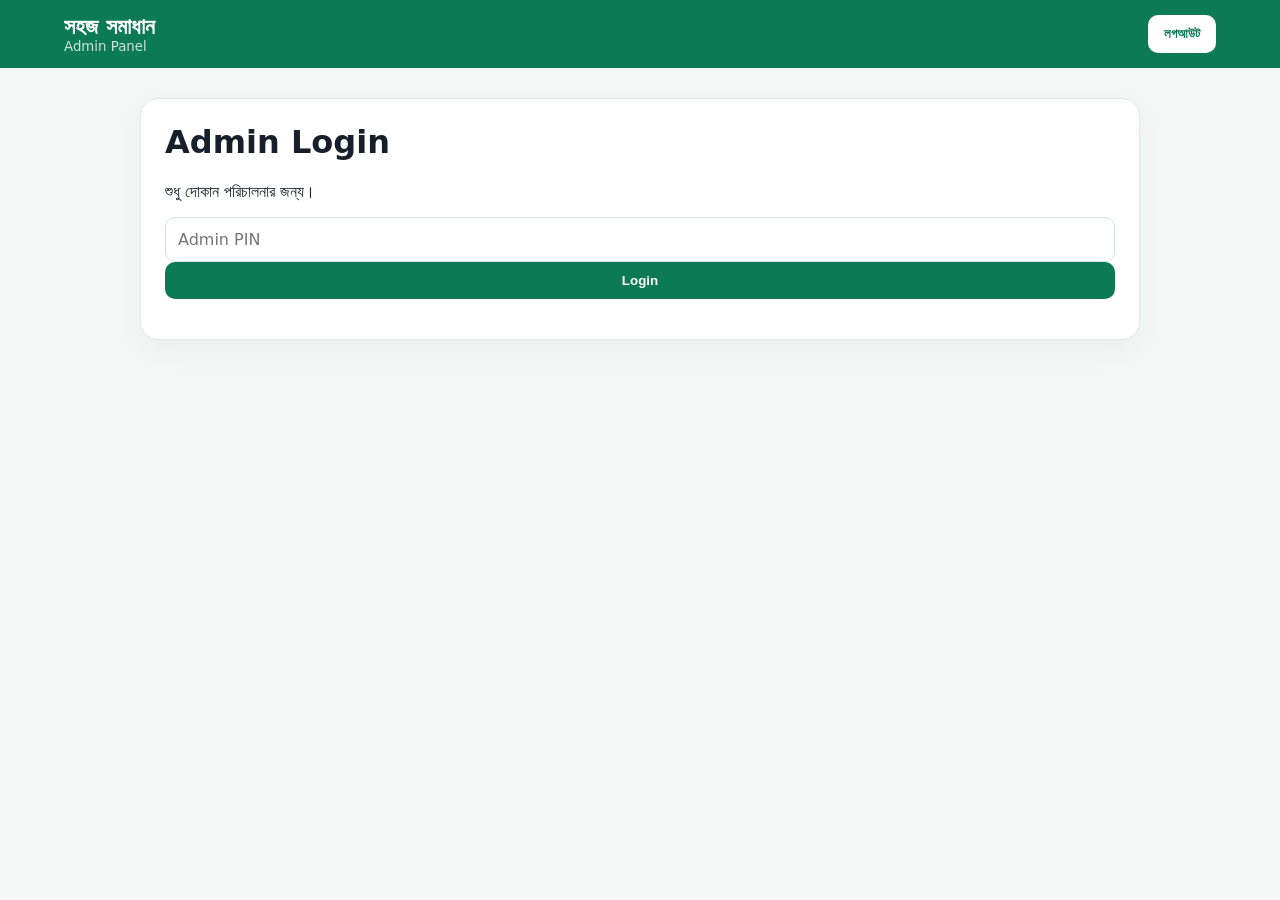
<file: admin/index.html>
<!doctype html><html lang="bn"><head><meta charset="utf-8"><meta name="viewport" content="width=device-width,initial-scale=1"><title>সহজ সমাধান — Admin</title><link rel="stylesheet" href="admin.css"></head><body>
<header><div><b>সহজ সমাধান</b><small>Admin Panel</small></div><button onclick="logout()">লগআউট</button></header>
<main id="login"><div class="box"><h1>Admin Login</h1><p>শুধু দোকান পরিচালনার জন্য।</p><input id="pin" type="password" placeholder="Admin PIN"><button onclick="login()">Login</button><p id="err"></p></div></main>
<main id="panel" hidden><section class="stats"><div><span>Products</span><b id="pc">0</b></div><div><span>Orders</span><b>WhatsApp</b></div><div><span>Sales</span><b>Private</b></div></section>
<section class="box"><h2>নতুন Product যোগ করুন</h2><form id="form"><label>Product Image<input id="image" type="file" accept="image/jpeg,image/png,image/webp"></label><label>Product Name<input id="name" required></label><label>Category<input id="category" required></label><label>Regular Price<input id="regular" type="number" min="0" required></label><label>Discount Price<input id="discount" type="number" min="0"></label><label>Stock<input id="stock" type="number" min="0" required></label><label>Description<textarea id="desc"></textarea></label><button type="submit">Publish Product</button></form></section>
<section><h2>Products</h2><div id="list"></div></section></main><script src="admin.js"></script></body></html>
</file>
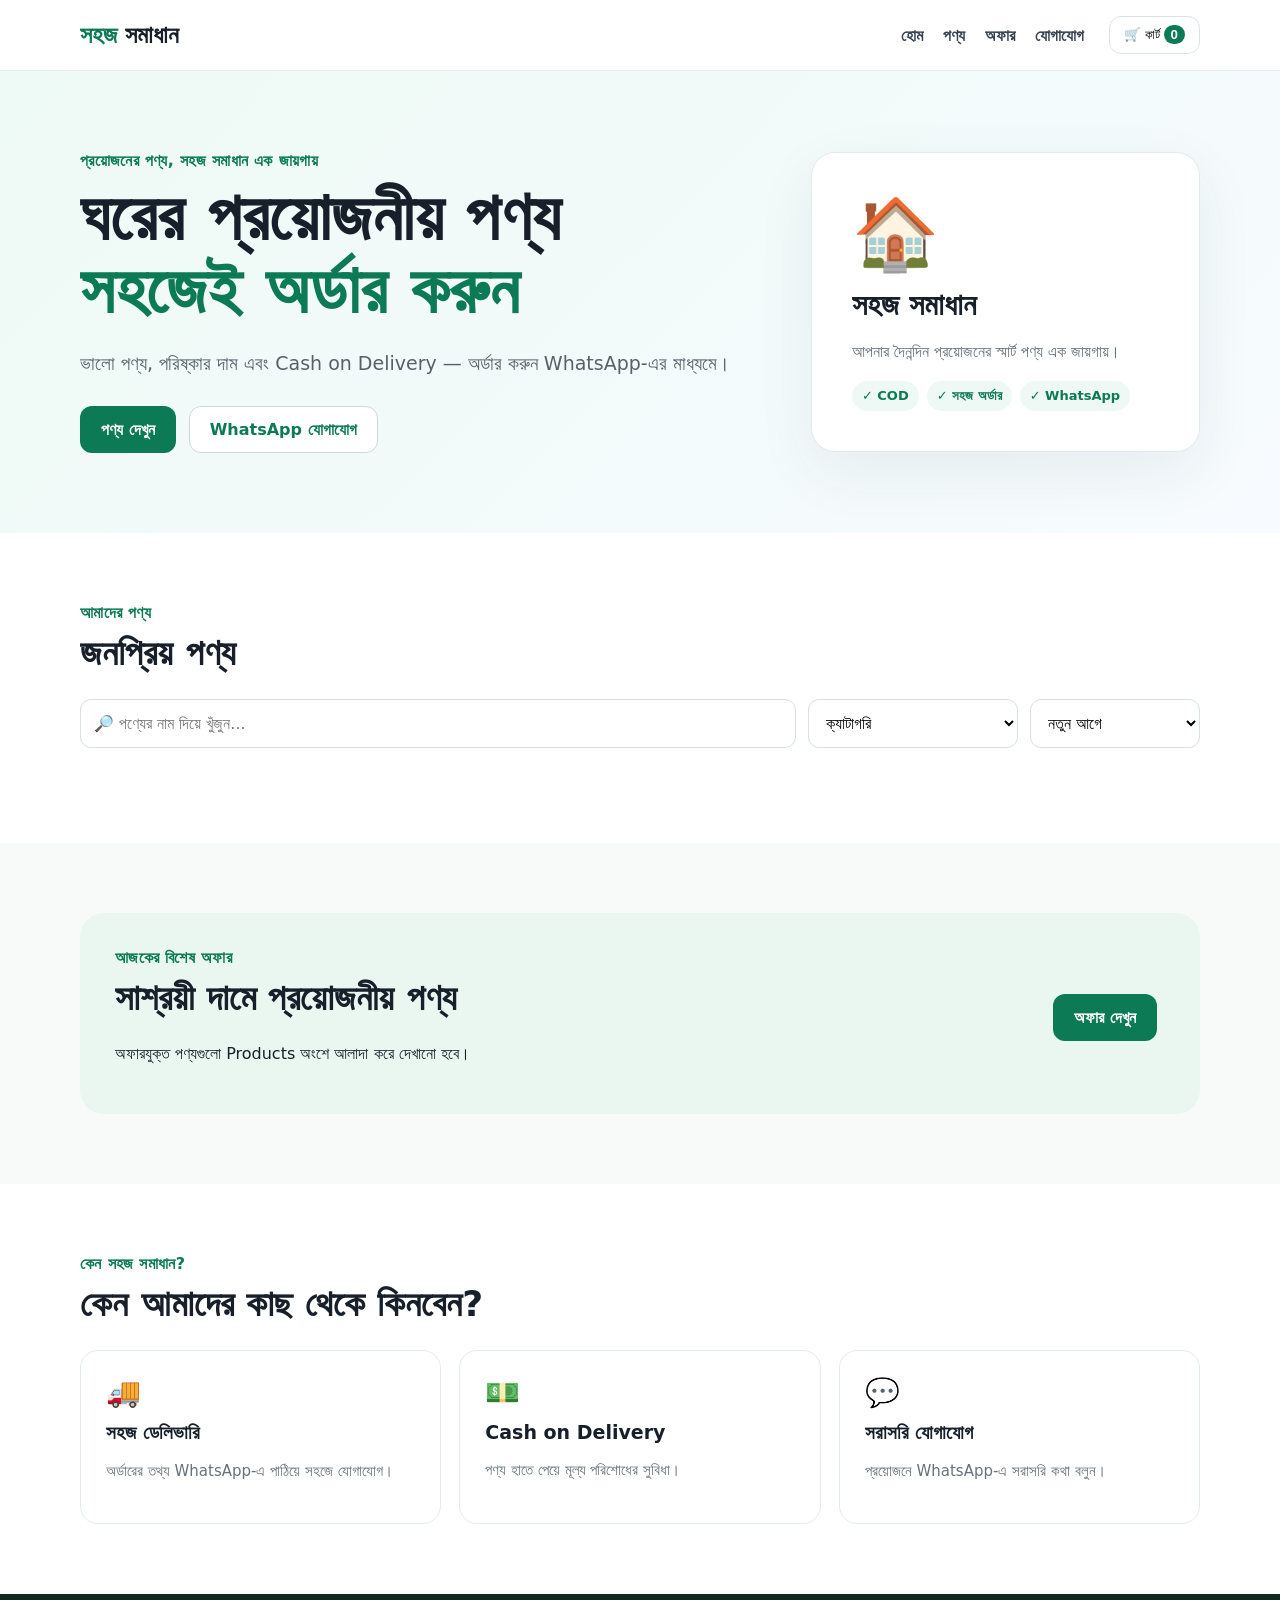
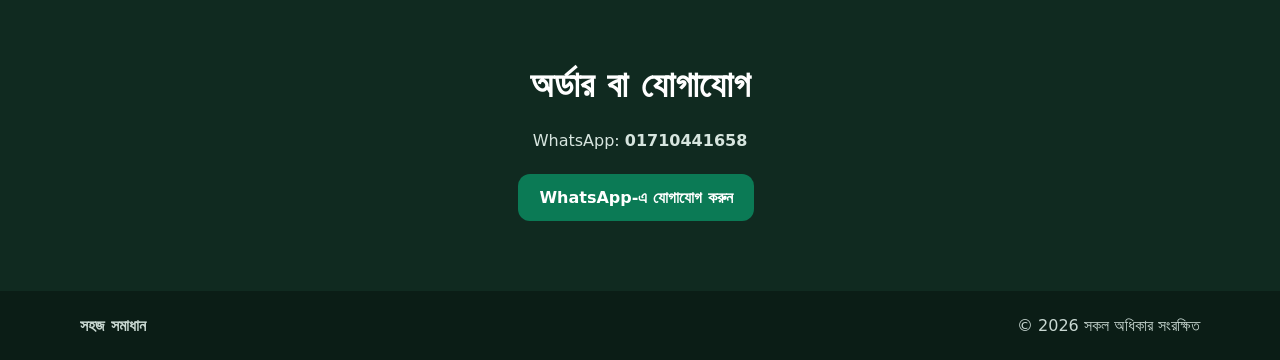
<file: public/index.html>
<!doctype html>
<html lang="bn">
<head>
<meta charset="utf-8">
<meta name="viewport" content="width=device-width,initial-scale=1">
<meta name="description" content="সহজ সমাধান — প্রয়োজনের পণ্য, সহজ সমাধান এক জায়গায়।">
<title>সহজ সমাধান | প্রয়োজনের পণ্য, সহজ সমাধান এক জায়গায়</title>
<link rel="stylesheet" href="style.css">
</head>
<body>
<header class="top">
  <div class="wrap nav">
    <a class="brand" href="#home"><span>সহজ</span> সমাধান</a>
    <nav>
      <a href="#home">হোম</a><a href="#products">পণ্য</a><a href="#offers">অফার</a><a href="#contact">যোগাযোগ</a>
    </nav>
    <button class="cart" onclick="openCart()">🛒 কার্ট <b id="cartCount">0</b></button>
  </div>
</header>

<main id="home">
<section class="hero">
  <div class="wrap hero-grid">
    <div>
      <p class="eyebrow">প্রয়োজনের পণ্য, সহজ সমাধান এক জায়গায়</p>
      <h1>ঘরের প্রয়োজনীয় পণ্য<br><strong>সহজেই অর্ডার করুন</strong></h1>
      <p class="lead">ভালো পণ্য, পরিষ্কার দাম এবং Cash on Delivery — অর্ডার করুন WhatsApp-এর মাধ্যমে।</p>
      <a class="btn primary" href="#products">পণ্য দেখুন</a>
      <a class="btn ghost" href="https://wa.me/8801710441658" target="_blank" rel="noopener">WhatsApp যোগাযোগ</a>
    </div>
    <div class="hero-card">
      <div class="hero-icon">🏠</div>
      <h3>সহজ সমাধান</h3>
      <p>আপনার দৈনন্দিন প্রয়োজনের স্মার্ট পণ্য এক জায়গায়।</p>
      <div class="trust"><span>✓ COD</span><span>✓ সহজ অর্ডার</span><span>✓ WhatsApp</span></div>
    </div>
  </div>
</section>

<section id="products" class="section">
  <div class="wrap">
    <div class="section-head"><div><p class="eyebrow">আমাদের পণ্য</p><h2>জনপ্রিয় পণ্য</h2></div></div>
    <div class="tools">
      <input id="search" oninput="renderProducts()" placeholder="🔎 পণ্যের নাম দিয়ে খুঁজুন...">
      <select id="category" onchange="renderProducts()"><option value="">সব ক্যাটাগরি</option></select>
      <select id="sort" onchange="renderProducts()"><option value="new">নতুন আগে</option><option value="low">দাম কম আগে</option><option value="high">দাম বেশি আগে</option></select>
    </div>
    <div id="productGrid" class="grid"></div>
    <p id="empty" class="empty" hidden>কোনো পণ্য পাওয়া যায়নি।</p>
  </div>
</section>

<section id="offers" class="section soft">
  <div class="wrap"><div class="offer"><div><p class="eyebrow">আজকের বিশেষ অফার</p><h2>সাশ্রয়ী দামে প্রয়োজনীয় পণ্য</h2><p>অফারযুক্ত পণ্যগুলো Products অংশে আলাদা করে দেখানো হবে।</p></div><a class="btn primary" href="#products">অফার দেখুন</a></div></div>
</section>

<section class="section">
  <div class="wrap">
    <p class="eyebrow">কেন সহজ সমাধান?</p><h2>কেন আমাদের কাছ থেকে কিনবেন?</h2>
    <div class="features"><article>🚚<h3>সহজ ডেলিভারি</h3><p>অর্ডারের তথ্য WhatsApp-এ পাঠিয়ে সহজে যোগাযোগ।</p></article><article>💵<h3>Cash on Delivery</h3><p>পণ্য হাতে পেয়ে মূল্য পরিশোধের সুবিধা।</p></article><article>💬<h3>সরাসরি যোগাযোগ</h3><p>প্রয়োজনে WhatsApp-এ সরাসরি কথা বলুন।</p></article></div>
  </div>
</section>

<section id="contact" class="section contact"><div class="wrap"><h2>অর্ডার বা যোগাযোগ</h2><p>WhatsApp: <strong>01710441658</strong></p><a class="btn primary" target="_blank" rel="noopener" href="https://wa.me/8801710441658">WhatsApp-এ যোগাযোগ করুন</a></div></section>
</main>

<footer><div class="wrap"><b>সহজ সমাধান</b><span>© <span id="year"></span> সকল অধিকার সংরক্ষিত</span></div></footer>

<div id="modal" class="modal hidden" style="display: none;">
  <div class="modal-box"><button class="x" onclick="closeModal()">×</button></div>
  <div id="modalBody"></div>
</div>

<script src="app.js"></script>
</body>
</html>
</file>
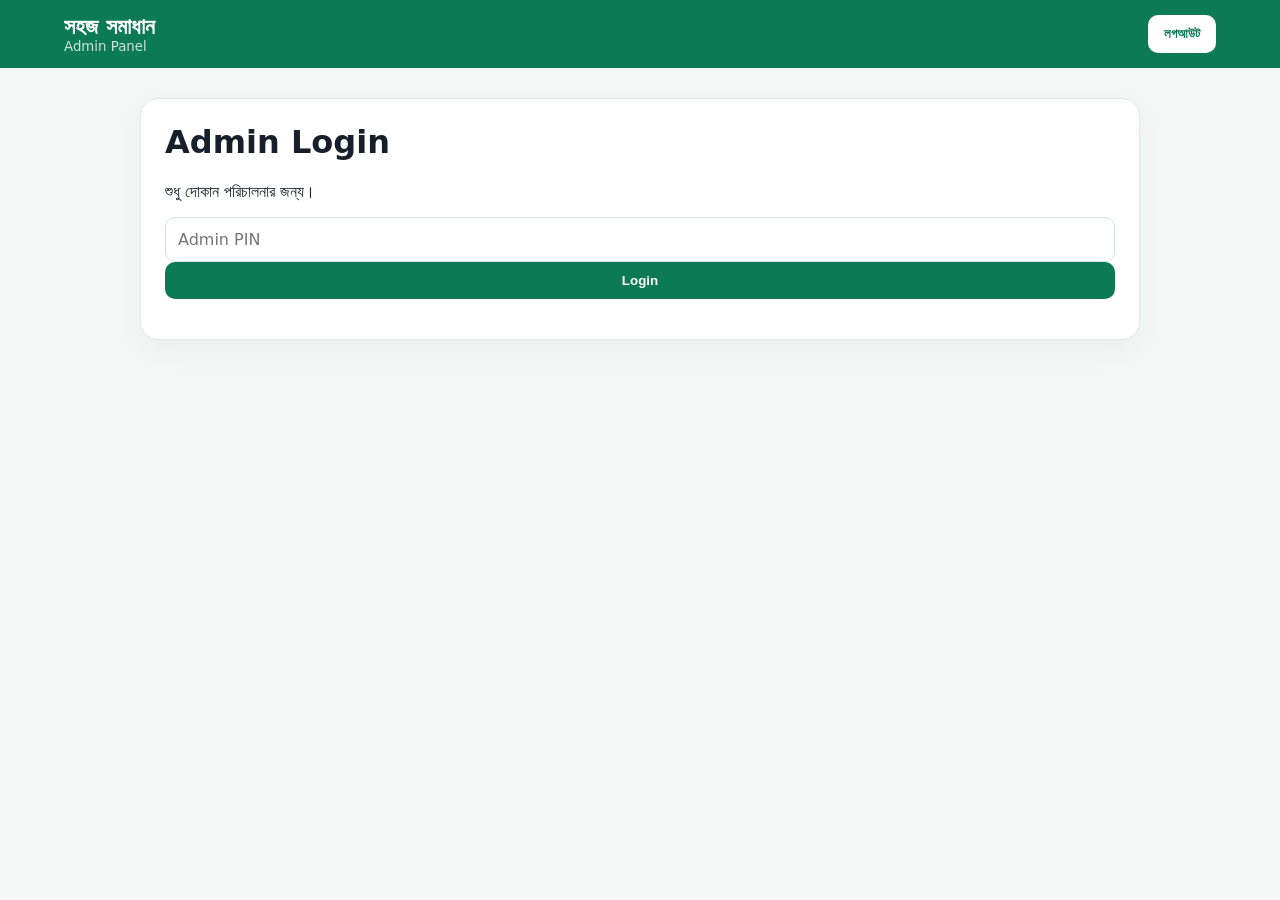
<file: admin/admin.html>
<!doctype html><html lang="bn"><head><meta charset="utf-8"><meta name="viewport" content="width=device-width,initial-scale=1"><title>সহজ সমাধান — Admin</title><link rel="stylesheet" href="admin.css"></head><body>
<header><div><b>সহজ সমাধান</b><small>Admin Panel</small></div><button onclick="logout()">লগআউট</button></header>
<main id="login"><div class="box"><h1>Admin Login</h1><p>শুধু দোকান পরিচালনার জন্য।</p><input id="pin" type="password" placeholder="Admin PIN"><button onclick="login()">Login</button><p id="err"></p></div></main>
<main id="panel" hidden><section class="stats"><div><span>Products</span><b id="pc">0</b></div><div><span>Orders</span><b>WhatsApp</b></div><div><span>Sales</span><b>Private</b></div></section>
<section class="box"><h2>নতুন Product যোগ করুন</h2><form id="form"><label>Product Image<input id="image" type="file" accept="image/jpeg,image/png,image/webp"></label><label>Product Name<input id="name" required></label><label>Category<input id="category" required></label><label>Regular Price<input id="regular" type="number" min="0" required></label><label>Discount Price<input id="discount" type="number" min="0"></label><label>Stock<input id="stock" type="number" min="0" required></label><label>Description<textarea id="desc"></textarea></label><button type="submit">Publish Product</button></form></section>
<script src="./admin.js"></script>
</file>
<file: admin/admin.css>
*{box-sizing:border-box}body{margin:0;background:#f4f7f6;color:#17202a;font-family:system-ui,"Noto Sans Bengali",sans-serif}header{height:68px;background:#0b7a55;color:#fff;padding:0 5%;display:flex;align-items:center;justify-content:space-between}header b{font-size:22px}header small{display:block;opacity:.8}header button,.box button{border:0;border-radius:10px;padding:11px 16px;font-weight:800;cursor:pointer}header button{background:#fff;color:#0b7a55}main{width:min(1000px,92%);margin:30px auto}.box{background:#fff;border:1px solid #e0e7e4;border-radius:18px;padding:24px;margin-bottom:22px;box-shadow:0 10px 30px #173c2a0b}.box h1,.box h2{margin-top:0}.box input,.box textarea{display:block;width:100%;padding:12px;margin-top:7px;border:1px solid #d7e0e5;border-radius:10px;font:inherit}.box label{display:block;font-weight:700;margin:12px 0}.box button{background:#0b7a55;color:#fff;width:100%}.stats{display:grid;grid-template-columns:repeat(3,1fr);gap:15px;margin-bottom:22px}.stats div{background:#fff;padding:20px;border-radius:16px;border:1px solid #e0e7e4}.stats span,.stats b{display:block}.stats b{font-size:25px;margin-top:7px}.item{background:#fff;border:1px solid #e0e7e4;border-radius:15px;padding:14px;margin:10px 0;display:flex;gap:15px;align-items:center}.item img{width:80px;height:80px;object-fit:cover;border-radius:10px;background:#eee}.item button{margin-left:auto;background:#b42318;color:#fff;border:0;border-radius:8px;padding:8px 12px}#err{color:#b42318}@media(max-width:650px){.stats{grid-template-columns:1fr}.item{align-items:flex-start}.item button{margin-left:0}}
</file>
<file: public/style.css>
*{box-sizing:border-box}html{scroll-behavior:smooth}body{margin:0;font-family:system-ui,-apple-system,"Noto Sans Bengali",sans-serif;color:#17202a;background:#fff}.wrap{width:min(1120px,92%);margin:auto}.top{position:sticky;top:0;z-index:10;background:#ffffffeb;backdrop-filter:blur(10px);border-bottom:1px solid #e8edf1}.nav{height:70px;display:flex;align-items:center;gap:25px}.brand{font-size:24px;font-weight:800;color:#17202a;text-decoration:none;margin-right:auto}.brand span{color:#0b7a55}.nav nav{display:flex;gap:20px}.nav nav a{color:#374151;text-decoration:none;font-weight:600}.cart{border:1px solid #dbe4e8;background:#fff;padding:10px 14px;border-radius:12px;cursor:pointer}.cart b{background:#0b7a55;color:white;border-radius:99px;padding:2px 7px}.hero{background:linear-gradient(135deg,#eefaf5,#f7fbff);padding:80px 0}.hero-grid{display:grid;grid-template-columns:1.4fr .8fr;gap:50px;align-items:center}.eyebrow{color:#0b7a55;font-weight:800;letter-spacing:.02em;margin:0 0 10px}.hero h1{font-size:clamp(40px,6vw,68px);line-height:1.08;margin:0 0 20px}.hero h1 strong{color:#0b7a55}.lead{font-size:19px;line-height:1.7;color:#56616b;max-width:650px}.btn{display:inline-block;border-radius:12px;padding:13px 20px;text-decoration:none;font-weight:800;border:1px solid transparent;margin:8px 8px 0 0;cursor:pointer}.primary{background:#0b7a55;color:#fff}.ghost{border-color:#cdd9d5;color:#0b7a55;background:#fff}.hero-card{background:#fff;border:1px solid #e3ebe7;border-radius:24px;padding:40px;box-shadow:0 20px 60px #173c2a12}.hero-icon{font-size:70px}.hero-card h3{font-size:30px;margin:12px 0}.hero-card p{color:#65727d;line-height:1.6}.trust{display:flex;gap:8px;flex-wrap:wrap}.trust span{background:#eef8f4;color:#0b7a55;border-radius:99px;padding:7px 10px;font-size:13px;font-weight:700}.section{padding:70px 0}.soft{background:#f7faf9}.section h2{font-size:36px;margin:0 0 25px}.tools{display:grid;grid-template-columns:1fr 210px 170px;gap:12px;margin-bottom:25px}.tools input,.tools select,.order-form input,.order-form textarea{width:100%;padding:13px;border:1px solid #d7e0e5;border-radius:11px;font:inherit;background:#fff}.grid{display:grid;grid-template-columns:repeat(4,1fr);gap:18px}.card{border:1px solid #e3e8eb;border-radius:18px;overflow:hidden;background:#fff;display:flex;flex-direction:column}.pic{height:210px;background:#f2f5f5;display:flex;align-items:center;justify-content:center;overflow:hidden}.pic img{width:100%;height:100%;object-fit:cover}.placeholder{font-size:55px}.card-body{padding:17px}.card h3{margin:0 0 8px;font-size:18px}.cat{font-size:12px;color:#697681}.price{font-weight:900;font-size:21px;color:#0b7a55}.old{text-decoration:line-through;color:#89949c;font-size:14px;margin-left:7px}.stock{font-size:12px;color:#5f6b74;margin:8px 0}.card-actions{display:flex;gap:8px}.smallbtn{flex:1;border:0;border-radius:10px;padding:10px;font-weight:800;cursor:pointer}.order{background:#0b7a55;color:#fff}.details{background:#edf3f1;color:#0b7a55}.offer{border-radius:24px;background:#eaf7f1;padding:35px;display:flex;align-items:center;justify-content:space-between;gap:20px}.features{display:grid;grid-template-columns:repeat(3,1fr);gap:18px}.features article{border:1px solid #e5eaed;border-radius:18px;padding:25px;font-size:28px}.features h3{font-size:19px;margin:12px 0 5px}.features p{font-size:15px;color:#66727b;line-height:1.6}.contact{text-align:center;background:#102a20;color:#fff}.contact .eyebrow{color:#8ee3bd}.contact p{color:#d7e5df}footer{padding:25px 0;background:#0b1d16;color:#c9d8d2}footer .wrap{display:flex;justify-content:space-between}.modal{position:fixed;inset:0;background:#0008;z-index:30;display:flex;align-items:center;justify-content:center;padding:15px}.modal-box{background:#fff;width:min(560px,100%);max-height:92vh;overflow:auto;border-radius:20px;padding:25px;position:relative}.x{position:absolute;right:15px;top:10px;border:0;background:none;font-size:30px;cursor:pointer}.order-form{display:grid;gap:12px}.order-form label{font-weight:700;font-size:14px}.summary{background:#f4f8f6;border-radius:12px;padding:15px;line-height:1.7}.empty{text-align:center;padding:45px;color:#68757d}@media(max-width:850px){.nav nav{display:none}.hero-grid{grid-template-columns:1fr}.grid{grid-template-columns:repeat(2,1fr)}.tools{grid-template-columns:1fr}.features{grid-template-columns:1fr}.offer{flex-direction:column;align-items:flex-start}}@media(max-width:520px){.grid{grid-template-columns:1fr}.hero{padding:55px 0}.section{padding:50px 0}.hero h1{font-size:42px}.pic{height:240px}footer .wrap{flex-direction:column;gap:8px}}
</file>
